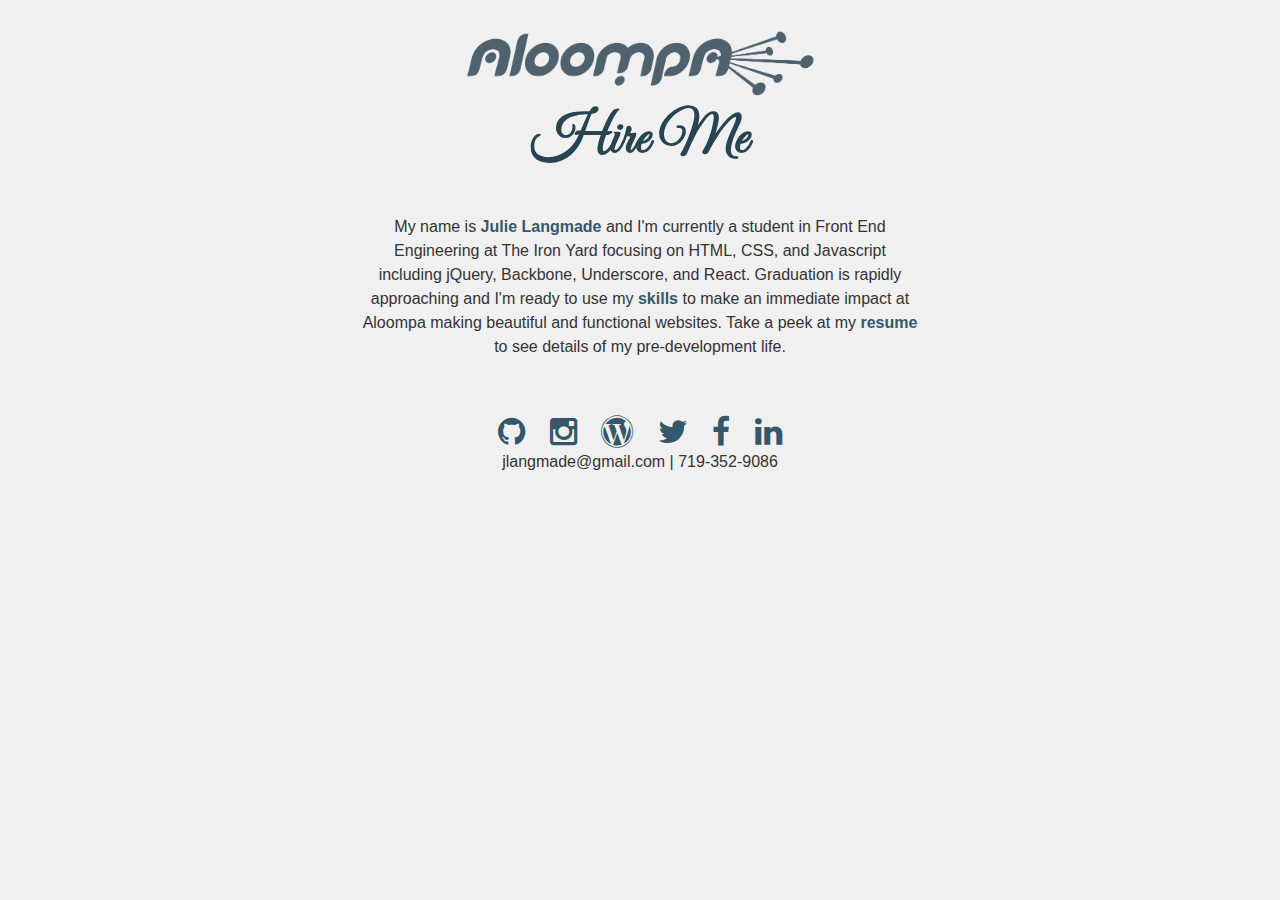
<file: index.html>
<!DOCTYPE html>
<html>
<head>
  <meta charset="utf-8">
  <title>Julie Langmade- Hire Me</title>
  <link rel="stylesheet" href="bower_components/font-awesome/css/font-awesome.css">
  <link rel="stylesheet" href="css/main.css" media="screen" charset="utf-8">
</head>
<body>
  <div class="container">
    <main class="about-me">
        <img src="img/aloompa.png" alt="Aloompa Logo" />
        <h3>Hire Me</h3>
        <p>
          My name is <a href="aboutme.html">Julie Langmade</a> and I'm currently a student in Front End Engineering at The Iron Yard focusing on HTML, CSS, and Javascript including jQuery, Backbone, Underscore, and React.
          Graduation is rapidly approaching and I'm ready to use my <a href="skills.html">skills</a> to make an immediate impact at Aloompa making
          beautiful and functional websites. Take a peek at my <a href="resume.pdf" target="_blank">resume</a> to see details of my pre-development life.
        </p>
    </main>
      <footer>
        <nav class="all-icons">
          <a href="https://github.com/julang0707" target="_blank" class="icon"><i class="fa fa-github fa-2x"></i></a>
          <a href="http://instagram.com/jules0707" target="_blank" class="icon"><i class="fa fa-instagram fa-2x"></i></a>
          <a href="http://julielangmade.com" target="_blank" class="icon"><i class="fa fa-wordpress fa-2x"></i></a>
          <a href="https://twitter.com/jules0707" target="_blank" class="icon"><i class="fa fa-twitter fa-2x"></i></a>
          <a href="https://www.facebook.com/julz34" target="_blank" class="icon"><i class="fa fa-facebook fa-2x"></i></a>
          <a href="https://www.linkedin.com/pub/julie-langmade/6/88/921" target="_blank" class="icon"><i class="fa fa-linkedin fa-2x"></i></a>
        </nav>
        <span class="contact">jlangmade@gmail.com | 719-352-9086</span>
      </footer>
  </div>
  <!-- Third Party Libraries -->

  <!-- App Specific Files-->
  <script src="js/bundle.js"></script>
</body>
</html>
</file>
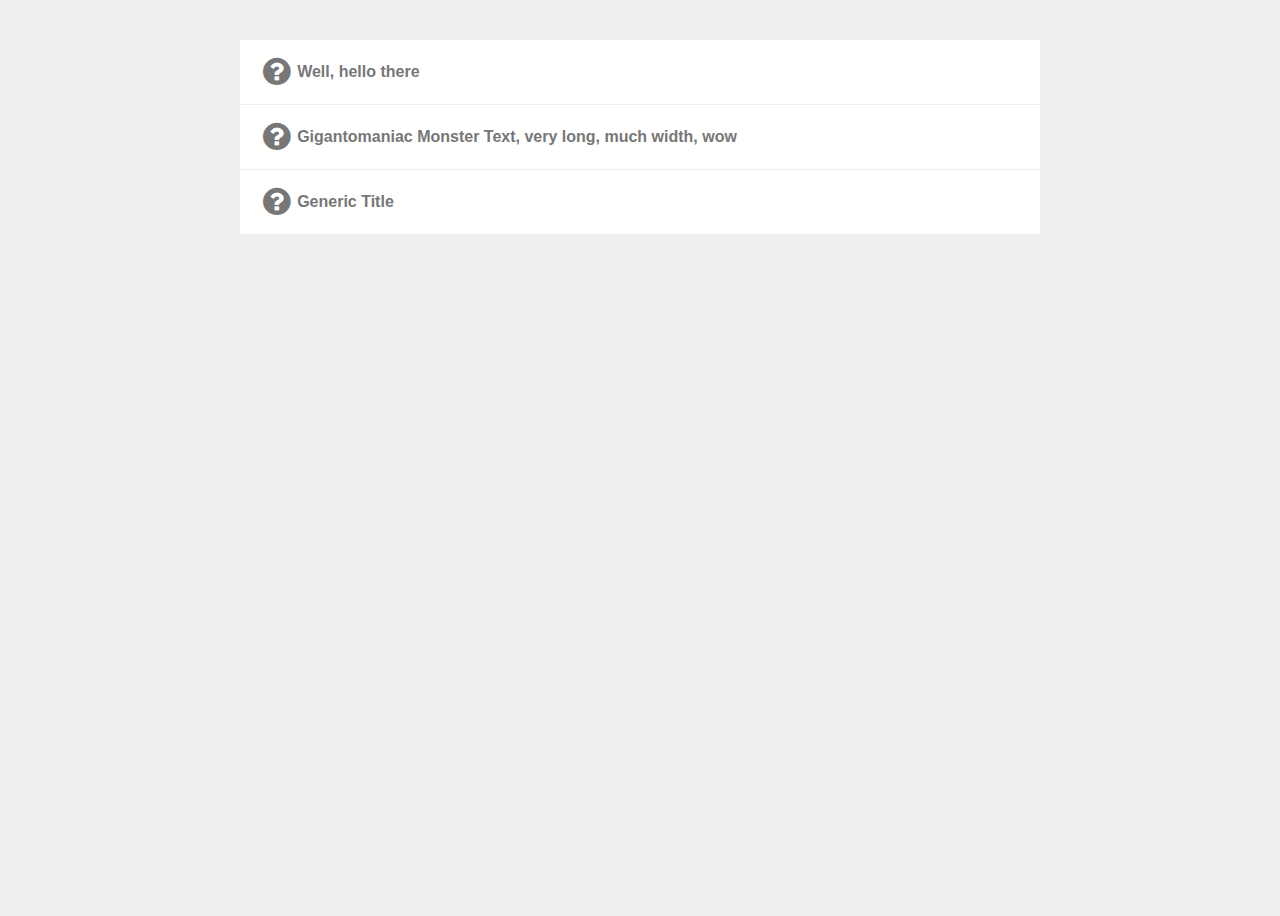
<file: js/paper-collapse-master/demo/index.html>
<!doctype html>
<html lang="en">
<head>
    <meta charset="utf-8">
    <meta name="description" content="">
    <meta name="HandheldFriendly" content="True">
    <meta name="MobileOptimized" content="320">
    <meta name="viewport" content="width=device-width, initial-scale=1, minimal-ui">
    <meta http-equiv="cleartype" content="on">
    <meta http-equiv="X-UA-Compatible" content="IE=edge">
    <title>BobScss</title>
    <link rel="stylesheet" href="../paper-collapse.min.css">
    <link rel="stylesheet" href="//netdna.bootstrapcdn.com/font-awesome/4.1.0/css/font-awesome.min.css">
    <style>
        body {
            background-color: #eee;
            font-family: "Open Sans", Calibri, Candara, Arial, sans-serif;
            min-height: 100vh;
        }

        .container {
            max-width: 50rem;
            margin-right: auto;
            margin-left: auto;
            padding: 2rem;
        }

        .mt1 {
            margin-top: 1rem;
        }

        .align-right {
            text-align: right;
        }

        .mouse-pointer {
            cursor: pointer;
        }
    </style>
</head>
<body>

<section>
    <div class="container">
        <div class="collapse-card">
            <div class="collapse-card__heading">
                <h4 class="collapse-card__title">
                    <i class="fa fa-question-circle fa-2x fa-fw"></i>
                    Well, hello there
                </h4>
            </div>
            <div class="collapse-card__body">
                Lorem ipsum dolor sit amet, consetetur sadipscing elitr, sed diam nonumy eirmod tempor invidunt ut
                labore et dolore magna aliquyam erat, sed diam voluptua. At vero eos et accusam et justo duo dolores et
                ea rebum. Stet clita kasd gubergren, no sea takimata sanctus est Lorem ipsum dolor sit amet. Lorem ipsum
                dolor sit amet, consetetur sadipscing elitr, sed diam nonumy eirmod tempor invidunt ut labore et dolore
                magna aliquyam erat, sed diam voluptua. At vero eos et accusam et justo duo dolores et ea rebum. Stet
                clita kasd gubergren, no sea takimata sanctus est Lorem ipsum dolor sit amet.
            </div>
        </div>
        <div class="collapse-card">
            <div class="collapse-card__heading">
                <h4 class="collapse-card__title">
                    <i class="fa fa-question-circle fa-2x fa-fw"></i>
                    Gigantomaniac Monster Text, very long, much width, wow
                </h4>
            </div>
            <div class="collapse-card__body">
                Lorem ipsum dolor sit amet, consetetur sadipscing elitr, sed diam nonumy eirmod tempor invidunt ut
                labore et dolore magna aliquyam erat, sed diam voluptua. At vero eos et accusam et justo duo dolores et
                ea rebum. Stet clita kasd gubergren, no sea takimata sanctus est Lorem ipsum dolor sit amet. Lorem ipsum
                dolor sit amet, consetetur sadipscing elitr, sed diam nonumy eirmod tempor invidunt ut labore et dolore
                magna aliquyam erat, sed diam voluptua. At vero eos et accusam et justo duo dolores et ea rebum. Stet
                clita kasd gubergren, no sea takimata sanctus est Lorem ipsum dolor sit amet.
                <div class="collapse-card__close_handler mt1 align-right mouse-pointer">
                    Show less <i class="fa fa-chevron-up"></i>
                </div>
            </div>
        </div>
        <div class="collapse-card">
            <div class="collapse-card__heading">
                <h4 class="collapse-card__title">
                    <i class="fa fa-question-circle fa-2x fa-fw"></i>
                    Generic Title
                </h4>
            </div>
            <div class="collapse-card__body">
                Lorem ipsum dolor sit amet, consetetur sadipscing elitr, sed diam nonumy eirmod tempor invidunt ut
                labore et dolore magna aliquyam erat, sed diam voluptua. At vero eos et accusam et justo duo dolores et
                ea rebum. Stet clita kasd gubergren, no sea takimata sanctus est Lorem ipsum dolor sit amet. Lorem ipsum
                dolor sit amet, consetetur sadipscing elitr, sed diam nonumy eirmod tempor invidunt ut labore et dolore
                magna aliquyam erat, sed diam voluptua. At vero eos et accusam et justo duo dolores et ea rebum. Stet
                clita kasd gubergren, no sea takimata sanctus est Lorem ipsum dolor sit amet.
            </div>
        </div>
    </div>
</section>

<script src="//ajax.googleapis.com/ajax/libs/jquery/2.1.0/jquery.min.js"></script>
<script src="../paper-collapse.min.js"></script>
<script>
    $('.collapse-card').paperCollapse();
</script>
</body>
</html>
</file>
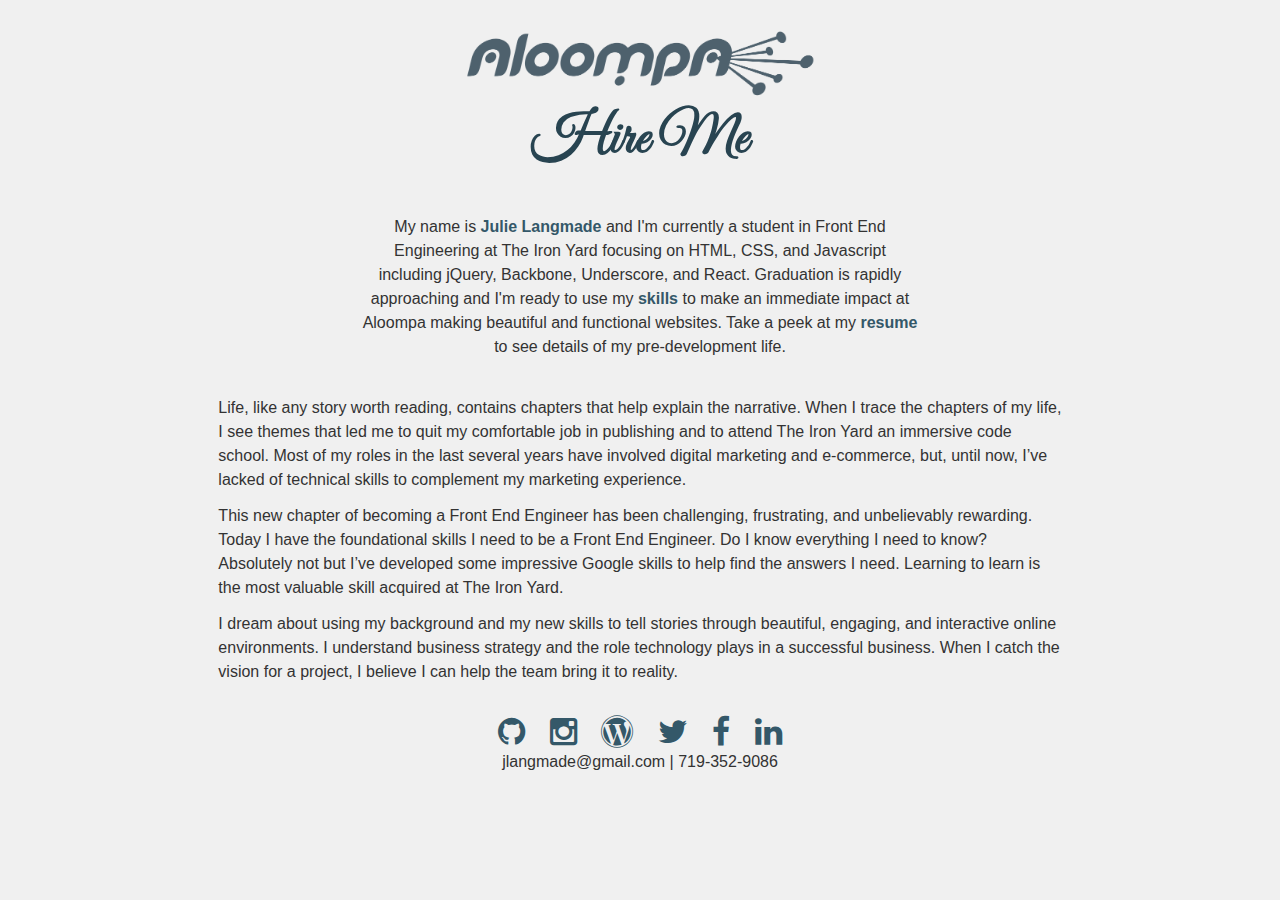
<file: aboutme.html>
<!DOCTYPE html>
<html>
<head>
  <meta charset="utf-8">
  <title>Julie Langmade- Hire Me</title>
  <link rel="stylesheet" href="bower_components/font-awesome/css/font-awesome.css">
  <link rel="stylesheet" href="css/main.css" media="screen" charset="utf-8">
</head>
<body>
  <div class="container">
    <main class="about-me">
      <img src="img/aloompa.png" alt="Aloompa Logo" />
      <h3>Hire Me</h3>
      <p>
        My name is <a href="aboutme.html">Julie Langmade</a> and I'm currently a student in Front End Engineering at The Iron Yard focusing on HTML, CSS, and Javascript including jQuery, Backbone, Underscore, and React.
        Graduation is rapidly approaching and I'm ready to use my <a href="skills.html">skills</a> to make an immediate impact at Aloompa making
        beautiful and functional websites. Take a peek at my <a href="resume.pdf" target="_blank">resume</a> to see details of my pre-development life.
      </p>
    </main>
    <section class="about-me">
      <p>
        Life, like any story worth reading, contains chapters that help explain the narrative.  When I trace the chapters of my life, I see themes that led me to quit my comfortable job in publishing and to attend The Iron Yard an immersive code school. Most of my roles in the last several years have involved digital marketing and e-commerce, but, until now, I’ve lacked of technical skills to complement my marketing experience.
      </p>
      <p>
        This new chapter of becoming a Front End Engineer has been challenging, frustrating, and unbelievably rewarding. Today I have the foundational skills I need to be a Front End Engineer.  Do I know everything I need to know?  Absolutely not but I’ve developed some impressive Google skills to help find the answers I need.  Learning to learn is the most valuable skill acquired at The Iron Yard.
      </p>
      <p>
        I dream about using my background and my new skills to tell stories through beautiful, engaging, and interactive online environments. I understand business strategy and the role technology plays in a successful business.  When I catch the vision for a project, I believe I can help the team bring it to reality.
      </p>
    </section>
    <footer>
      <nav class="all-icons">
        <a href="https://github.com/julang0707" target="_blank" class="icon"><i class="fa fa-github fa-2x"></i></a>
        <a href="http://instagram.com/jules0707" target="_blank" class="icon"><i class="fa fa-instagram fa-2x"></i></a>
        <a href="http://julielangmade.com" target="_blank" class="icon"><i class="fa fa-wordpress fa-2x"></i></a>
        <a href="https://twitter.com/jules0707" target="_blank" class="icon"><i class="fa fa-twitter fa-2x"></i></a>
        <a href="https://www.facebook.com/julz34" target="_blank" class="icon"><i class="fa fa-facebook fa-2x"></i></a>
        <a href="https://www.linkedin.com/pub/julie-langmade/6/88/921" target="_blank" class="icon"><i class="fa fa-linkedin fa-2x"></i></a>
      </nav>
      <span class="contact">jlangmade@gmail.com | 719-352-9086</span>
    </footer>
  </div>
  <!-- Third Party Libraries -->

  <!-- App Specific Files-->
  <script src="js/bundle.js"></script>
</body>
</html>
</file>
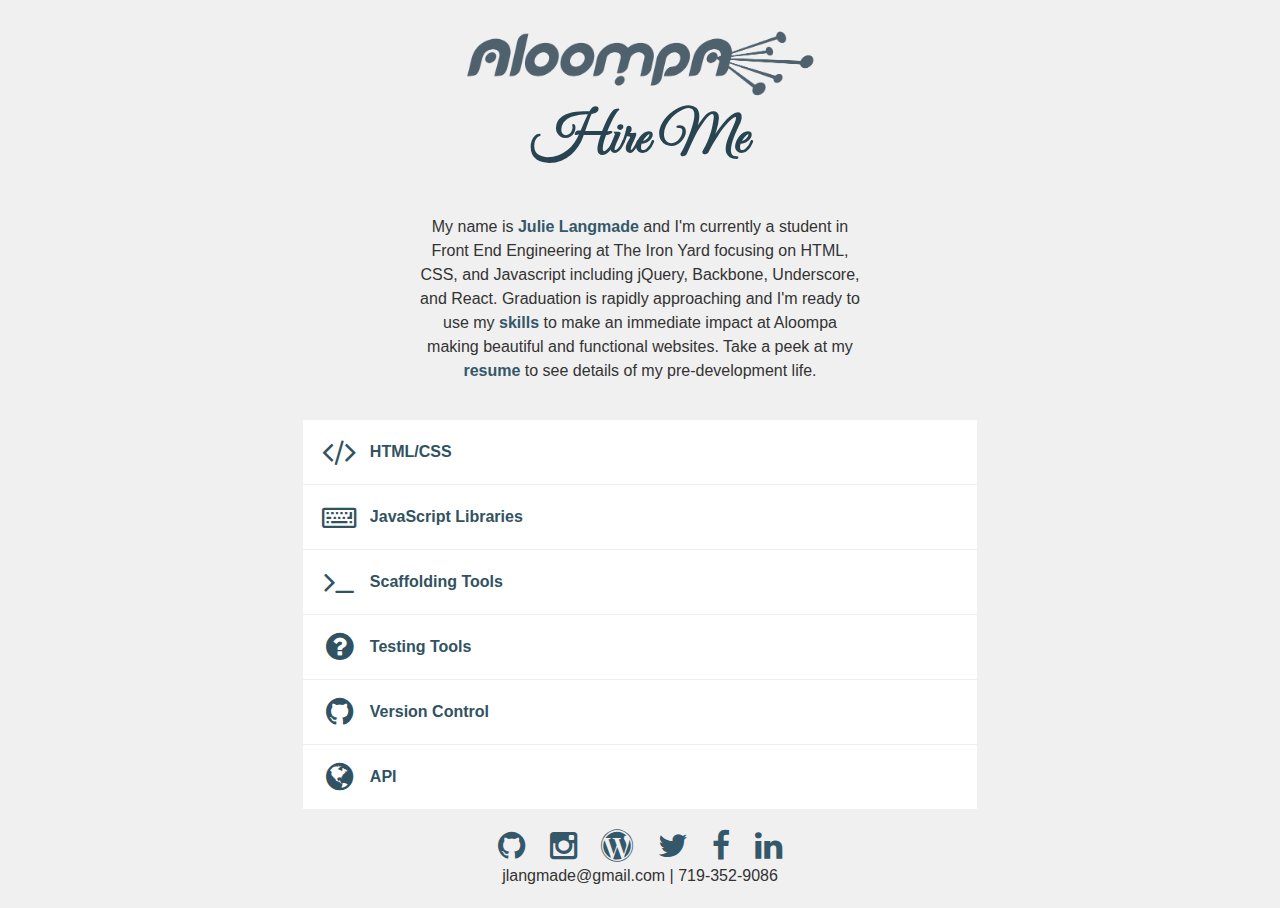
<file: skills.html>
<!DOCTYPE html>
<html>
<head>
  <meta charset="utf-8">
  <title>Julie Langmade- Hire Me</title>
  <link rel="stylesheet" href="bower_components/font-awesome/css/font-awesome.css">
  <link rel="stylesheet" href="js/paper-collapse-master/paper-collapse.css">
  <link rel="stylesheet" href="css/main.css" media="screen" charset="utf-8">
  <script src="http://code.jquery.com/jquery-1.11.3.min.js"></script>
  <script src="js/paper-collapse-master/paper-collapse.js"></script>
</head>
<body>
  <div class="wrapper">
    <main class="about-me">
      <img src="img/aloompa.png" alt="Aloompa Logo" />
      <h3>Hire Me</h3>
      <p>
        My name is <a href="aboutme.html">Julie Langmade</a> and I'm currently a student in Front End Engineering at The Iron Yard focusing on HTML, CSS, and Javascript including jQuery, Backbone, Underscore, and React.
        Graduation is rapidly approaching and I'm ready to use my <a href="skills.html">skills</a> to make an immediate impact at Aloompa making
        beautiful and functional websites. Take a peek at my <a href="resume.pdf" target="_blank">resume</a> to see details of my pre-development life.
      </p>
    </main>
    <section class="skills">
      <div class="collapse-card">
        <div class="collapse-card__heading">
          <h4 class="collapse-card__title">
            <i class="fa fa-code fa-2x fa-fw"></i>
            HTML/CSS
          </h4>
        </div>
        <div class="collapse-card__body">
          <a href="http://julang0707.github.io/surf_paddle/"><img class="example" src="img/surf-paddle.png" alt="Surf Paddle" /></a>
          <ul>
            <li>Preprocessor Experience with SASS</li>
            <li>CSS Frameworks- Twitter Bootstrap, Bourbon/Neat, HTML5</li>
          </ul>
          <h5>Example: <a href="http://julang0707.github.io/surf_paddle/">Surf Paddle</a> (Static page as a first attempt at HTML & CSS)</h5>
        </div>
      </div>
      <div class="collapse-card">
        <div class="collapse-card__heading">
          <h4 class="collapse-card__title">
            <i class="fa fa-keyboard-o fa-2x fa-fw"></i>
            JavaScript Libraries
          </h4>
        </div>
        <div class="collapse-card__body">
          <a href=""><img class="example" src="img/twitterclone.png" alt="" /></a>
          <ul>
            <li>JQuery</li>
            <li>React</li>
            <li>Backbone.js</li>
            <li>Underscore.js</li>
            <li>Willing to learn other frameworks (Ember, Angular)</li>
          </ul>
          <h5>Example: <a href="http://julang0707.github.io/react/">Instagramps</a> using React</h5>
        </div>
      </div>
      <div class="collapse-card">
        <div class="collapse-card__heading">
          <h4 class="collapse-card__title">
            <i class="fa fa-terminal fa-2x fa-fw"></i>
            Scaffolding Tools
          </h4>
        </div>
        <div class="collapse-card__body">
          <a href=""><img class="example" src="img/gulp.png" alt="" /></a>
          <ul>
            <li>Grunt, Bower</li>
            <li>Gulp</li>
            <li>NPM</li>
          </ul>
          <h5></h5>
        </div>
      </div>
      <div class="collapse-card">
        <div class="collapse-card__heading">
          <h4 class="collapse-card__title">
            <i class="fa fa-question-circle fa-2x fa-fw"></i>
            Testing Tools
          </h4>
        </div>
        <div class="collapse-card__body">
          <a href=""><img class="example" src="img/testing-tools.png" alt="" /></a>
          <ul>
            <li>Jasmine</li>
            <li>Karma</li>
          </ul>
          <h5></h5>
        </div>
      </div>
      <div class="collapse-card">
        <div class="collapse-card__heading">
          <h4 class="collapse-card__title">
            <i class="fa fa-github fa-2x fa-fw"></i>
            Version Control
          </h4>
        </div>
        <div class="collapse-card__body">
          <a href="https://github.com/julang0707"><img class="example" src="img/github.png" alt="GitHub" /></a>
          <ul>
            <li>Git</li>
            <li>GitHub- pull requests, merging, resolving conflicts</li>
          </ul>
          <h5>Example: Repos and group projects for merging experience.</h5>
        </div>
      </div>
      <div class="collapse-card">
        <div class="collapse-card__heading">
          <h4 class="collapse-card__title">
            <i class="fa fa-globe fa-2x fa-fw"></i>
            API
          </h4>
        </div>
        <div class="collapse-card__body">
          <a href="http://julang0707.github.io/Assignment-11-01/"><img class="example" src="img/etsy-search.png" alt="Etsy Search Page" /></a>
          <ul>
            <li>GitHub</li>
            <li>Etsy</li>
          </ul>
          <h5>Example: <a href="http://julang0707.github.io/Assignment-11-01/">Etsy Search Page</a> (team project)</h5>
        </div>
      </div>
    </section>
    <div class="row">
      <footer>
        <nav class="all-icons">
          <a href="https://github.com/julang0707" target="_blank"><i class="fa fa-github fa-2x icon"></i></a>
          <a href="http://instagram.com/jules0707" target="_blank"><i class="fa fa-instagram fa-2x icon"></i></a>
          <a href="http://julielangmade.com" target="_blank"><i class="fa fa-wordpress fa-2x icon"></i></a>
          <a href="https://twitter.com/jules0707" target="_blank"><i class="fa fa-twitter fa-2x icon"></i></a>
          <a href="https://www.facebook.com/julz34" target="_blank"><i class="fa fa-facebook fa-2x icon"></i></a>
          <a href="https://www.linkedin.com/pub/julie-langmade/6/88/921" target="_blank"><i class="fa fa-linkedin fa-2x icon"></i></a>
        </nav>
        <span class="contact">jlangmade@gmail.com | 719-352-9086</span>
      </footer>
    </div>
  </div>
  <!-- Third Party Libraries -->

  <!-- App Specific Files-->

  <script src="js/bundle.js"></script>

</body>
</html>
</file>
<file: js/paper-collapse-master/paper-collapse.css>
@charset "UTF-8";
/*!
  Paper Collapse v0.4.0

  Collapsible paper cards.

  Made with love by bbo - ©2015 Alexander Rühle
  MIT License http://opensource.org/licenses/MIT
*/
.collapse-card {
  background-color: #fff;
  border-bottom: 1px solid #eee;
  color: #777;
  -webkit-transition: 0.4s;
  -moz-transition: 0.4s;
  -o-transition: 0.4s;
  transition: 0.4s;
}
.collapse-card * {
  -webkit-box-sizing: border-box;
  -moz-box-sizing: border-box;
  box-sizing: border-box;
}
.collapse-card.active {
  -moz-box-shadow: 0 8px 17px 0 rgba(0, 0, 0, 0.2), 0 6px 20px 0 rgba(0, 0, 0, 0.18824);
  -webkit-box-shadow: 0 8px 17px 0 rgba(0, 0, 0, 0.2), 0 6px 20px 0 rgba(0, 0, 0, 0.18824);
  box-shadow: 0 8px 17px 0 rgba(0, 0, 0, 0.2), 0 6px 20px 0 rgba(0, 0, 0, 0.18824);
  z-index: 200;
  margin: 1rem -1rem;
}
.collapse-card.active .collapse-card__heading:hover::after {
  content: "\f066";
}
.collapse-card .collapse-card__heading:hover::after {
  content: "\f065";
}

.collapse-card__heading {
  cursor: pointer;
  padding: 1rem;
  position: relative;
}
.collapse-card__heading:before, .collapse-card__heading:after {
  content: " ";
  display: table;
}
.collapse-card__heading:after {
  clear: both;
}
.collapse-card__heading i {
  float: left;
}
.collapse-card__heading::after {
  color: #404040;
  font-family: 'FontAwesome';
  font-size: 1rem;
  line-height: 2rem;
  padding-left: .4rem;
  position: absolute;
  right: 1rem;
  top: 1rem;
}

.collapse-card__title {
  font-size: 1rem;
  line-height: 2rem;
  margin: 0 2rem 0 0;
  overflow: hidden;
  text-overflow: ellipsis;
  white-space: nowrap;
}

.collapse-card__body {
  padding: 1rem;
  display: none;
}

/*# sourceMappingURL=paper-collapse.css.map */
</file>
<file: css/main.css>
@import url(http://fonts.googleapis.com/css?family=Great+Vibes);
html {
  box-sizing: border-box; }

*,
*::after,
*::before {
  box-sizing: inherit; }

button, input[type="button"], input[type="reset"], input[type="submit"],
button {
  -webkit-appearance: none;
  -moz-appearance: none;
  -ms-appearance: none;
  -o-appearance: none;
  appearance: none;
  -webkit-font-smoothing: antialiased;
  background-color: #477dca;
  border-radius: 3px;
  border: none;
  color: #fff;
  cursor: pointer;
  display: inline-block;
  font-family: "Helvetica Neue", "Helvetica", "Roboto", "Arial", sans-serif;
  font-size: 1em;
  font-weight: 600;
  line-height: 1;
  padding: 0.75em 1em;
  text-decoration: none;
  user-select: none;
  vertical-align: middle;
  white-space: nowrap; }
  button:hover,
  button:focus, input[type="button"]:hover,
  input[type="button"]:focus, input[type="reset"]:hover,
  input[type="reset"]:focus, input[type="submit"]:hover,
  input[type="submit"]:focus,
  button:hover,
  button:focus {
    background-color: #2c5999;
    color: #fff; }
  button:disabled, input[type="button"]:disabled, input[type="reset"]:disabled, input[type="submit"]:disabled,
  button:disabled {
    cursor: not-allowed;
    opacity: 0.5; }

fieldset {
  background-color: #f7f7f7;
  border: 1px solid #ddd;
  margin: 0 0 0.75em;
  padding: 1.5em; }

input,
label,
select {
  display: block;
  font-family: "Helvetica Neue", "Helvetica", "Roboto", "Arial", sans-serif;
  font-size: 1em; }

label {
  font-weight: 600;
  margin-bottom: 0.375em; }
  label.required::after {
    content: "*"; }
  label abbr {
    display: none; }

input[type="color"], input[type="date"], input[type="datetime"], input[type="datetime-local"], input[type="email"], input[type="month"], input[type="number"], input[type="password"], input[type="search"], input[type="tel"], input[type="text"], input[type="time"], input[type="url"], input[type="week"], input:not([type]), textarea,
select[multiple=multiple],
textarea {
  background-color: #fff;
  border: 1px solid #ddd;
  border-radius: 3px;
  box-shadow: inset 0 1px 3px rgba(0, 0, 0, 0.06);
  box-sizing: border-box;
  font-family: "Helvetica Neue", "Helvetica", "Roboto", "Arial", sans-serif;
  font-size: 1em;
  margin-bottom: 0.75em;
  padding: 0.5em;
  transition: border-color;
  width: 100%; }
  input[type="color"]:hover, input[type="date"]:hover, input[type="datetime"]:hover, input[type="datetime-local"]:hover, input[type="email"]:hover, input[type="month"]:hover, input[type="number"]:hover, input[type="password"]:hover, input[type="search"]:hover, input[type="tel"]:hover, input[type="text"]:hover, input[type="time"]:hover, input[type="url"]:hover, input[type="week"]:hover, input:not([type]):hover, textarea:hover,
  select[multiple=multiple]:hover,
  textarea:hover {
    border-color: #c4c4c4; }
  input[type="color"]:focus, input[type="date"]:focus, input[type="datetime"]:focus, input[type="datetime-local"]:focus, input[type="email"]:focus, input[type="month"]:focus, input[type="number"]:focus, input[type="password"]:focus, input[type="search"]:focus, input[type="tel"]:focus, input[type="text"]:focus, input[type="time"]:focus, input[type="url"]:focus, input[type="week"]:focus, input:not([type]):focus, textarea:focus,
  select[multiple=multiple]:focus,
  textarea:focus {
    border-color: #477dca;
    box-shadow: inset 0 1px 3px rgba(0, 0, 0, 0.06), 0 0 5px rgba(55, 112, 192, 0.7);
    outline: none; }

textarea {
  resize: vertical; }

input[type="search"] {
  -webkit-appearance: none;
  -moz-appearance: none;
  -ms-appearance: none;
  -o-appearance: none;
  appearance: none; }

input[type="checkbox"],
input[type="radio"] {
  display: inline;
  margin-right: 0.375em; }

input[type="file"] {
  padding-bottom: 0.75em;
  width: 100%; }

select {
  margin-bottom: 1.5em;
  max-width: 100%;
  width: auto; }

ul,
ol {
  list-style-type: none;
  margin: 0;
  padding: 0; }

dl {
  margin-bottom: 0.75em; }
  dl dt {
    font-weight: bold;
    margin-top: 0.75em; }
  dl dd {
    margin: 0; }

table {
  -webkit-font-feature-settings: "kern", "liga", "tnum";
  -moz-font-feature-settings: "kern", "liga", "tnum";
  -ms-font-feature-settings: "kern", "liga", "tnum";
  font-feature-settings: "kern", "liga", "tnum";
  border-collapse: collapse;
  margin: 0.75em 0;
  table-layout: fixed;
  width: 100%; }

th {
  border-bottom: 1px solid #b7b7b7;
  font-weight: 600;
  padding: 0.75em 0;
  text-align: left; }

td {
  border-bottom: 1px solid #ddd;
  padding: 0.75em 0; }

tr,
td,
th {
  vertical-align: middle; }

body {
  -webkit-font-feature-settings: "kern", "liga", "pnum";
  -moz-font-feature-settings: "kern", "liga", "pnum";
  -ms-font-feature-settings: "kern", "liga", "pnum";
  font-feature-settings: "kern", "liga", "pnum";
  -webkit-font-smoothing: antialiased;
  color: #333;
  font-family: "Helvetica Neue", "Helvetica", "Roboto", "Arial", sans-serif;
  font-size: 1em;
  line-height: 1.5; }

h1,
h2,
h3,
h4,
h5,
h6 {
  font-family: "Helvetica Neue", "Helvetica", "Roboto", "Arial", sans-serif;
  font-size: 1em;
  line-height: 1.2;
  margin: 0 0 0.75em; }

p {
  margin: 0 0 0.75em; }

a {
  color: #477dca;
  text-decoration: none;
  transition: color 0.1s linear; }
  a:active,
  a:focus,
  a:hover {
    color: #2c5999; }
  a:active,
  a:focus {
    outline: none; }

hr {
  border-bottom: 1px solid #ddd;
  border-left: none;
  border-right: none;
  border-top: none;
  margin: 1.5em 0; }

img,
picture {
  margin: 0;
  max-width: 100%; }

a {
  color: #345869;
  font-weight: bold; }

a:hover {
  color: #2c4a58; }

body {
  margin: 0;
  padding: 0;
  font-family: 'Helvetica Neue', sans-serif;
  background-color: #F0F0F0; }

.wrapper {
  max-width: 80%;
  margin-left: auto;
  margin-right: auto;
  border-radius: 6px; }
  .wrapper::after {
    clear: both;
    content: "";
    display: table; }

main {
  float: left;
  display: block;
  margin-right: 2.35765%;
  width: 100%;
  padding: 25px 0;
  text-align: center; }
  main:last-child {
    margin-right: 0; }
  main img {
    width: 350px; }
  main h3 {
    font-family: 'Great Vibes', cursive;
    font-size: 56px;
    color: #284451; }
  main p {
    float: left;
    display: block;
    margin-right: 2.35765%;
    width: 65.88078%;
    margin-left: 17.05961%; }
    main p:last-child {
      margin-right: 0; }

.skills {
  float: left;
  display: block;
  margin-right: 2.35765%;
  width: 65.88078%;
  margin-left: 17.05961%; }
  .skills:last-child {
    margin-right: 0; }
  .skills .collapse-card {
    position: relative;
    overflow: hidden; }
  .skills .collapse-card__body {
    padding-top: 0; }
  .skills .collapse-card__title i {
    margin-right: 10px; }
  .skills .example {
    width: 100px;
    height: 100px;
    border-radius: 50px;
    position: absolute;
    top: 20px;
    right: 25px;
    border: 1px solid gray; }
  .skills h4 {
    color: #315262; }
  .skills ul {
    font-size: .9em;
    padding: 0 20px; }
  .skills li {
    list-style: circle; }
  .skills h5 {
    font-weight: normal;
    font-size: .9em;
    margin: 5px 0; }

.about-me {
  float: left;
  display: block;
  margin-right: 2.35765%;
  width: 65.88078%;
  margin-left: 17.05961%; }
  .about-me:last-child {
    margin-right: 0; }

footer {
  text-align: center;
  float: left;
  display: block;
  margin-right: 2.35765%;
  width: 100%;
  margin: 20px 0; }
  footer:last-child {
    margin-right: 0; }
  footer .all-icons a {
    margin: 5px;
    padding: 5px; }

@media (max-width: 1030px) {
  .skills .example {
    width: 75px;
    height: 75px;
    border-radius: 50px; } }

@media (max-width: 930px) {
  .skills .example {
    width: 60px;
    height: 60px;
    border-radius: 50px; } }

@media (max-width: 768px) {
  .skills .example {
    display: none; } }
</file>
<file: js/paper-collapse-master/paper-collapse.min.css>
/*!
  Paper Collapse v0.4.0

  Collapsible paper cards.

  Made with love by bbo - ©2015 Alexander Rühle
  MIT License http://opensource.org/licenses/MIT
*/.collapse-card{background-color:#fff;border-bottom:1px solid #eee;color:#777;-webkit-transition:0.4s;-moz-transition:0.4s;-o-transition:0.4s;transition:0.4s}.collapse-card *{-webkit-box-sizing:border-box;-moz-box-sizing:border-box;box-sizing:border-box}.collapse-card.active{-moz-box-shadow:0 8px 17px 0 rgba(0,0,0,0.2),0 6px 20px 0 rgba(0,0,0,0.18824);-webkit-box-shadow:0 8px 17px 0 rgba(0,0,0,0.2),0 6px 20px 0 rgba(0,0,0,0.18824);box-shadow:0 8px 17px 0 rgba(0,0,0,0.2),0 6px 20px 0 rgba(0,0,0,0.18824);z-index:200;margin:1rem -1rem}.collapse-card.active .collapse-card__heading:hover::after{content:"\f066"}.collapse-card .collapse-card__heading:hover::after{content:"\f065"}.collapse-card__heading{cursor:pointer;padding:1rem;position:relative}.collapse-card__heading:before,.collapse-card__heading:after{content:" ";display:table}.collapse-card__heading:after{clear:both}.collapse-card__heading i{float:left}.collapse-card__heading::after{color:#404040;font-family:'FontAwesome';font-size:1rem;line-height:2rem;padding-left:.4rem;position:absolute;right:1rem;top:1rem}.collapse-card__title{font-size:1rem;line-height:2rem;margin:0 2rem 0 0;overflow:hidden;text-overflow:ellipsis;white-space:nowrap}.collapse-card__body{padding:1rem;display:none}
/*# sourceMappingURL=paper-collapse.min.css.map */
</file>
